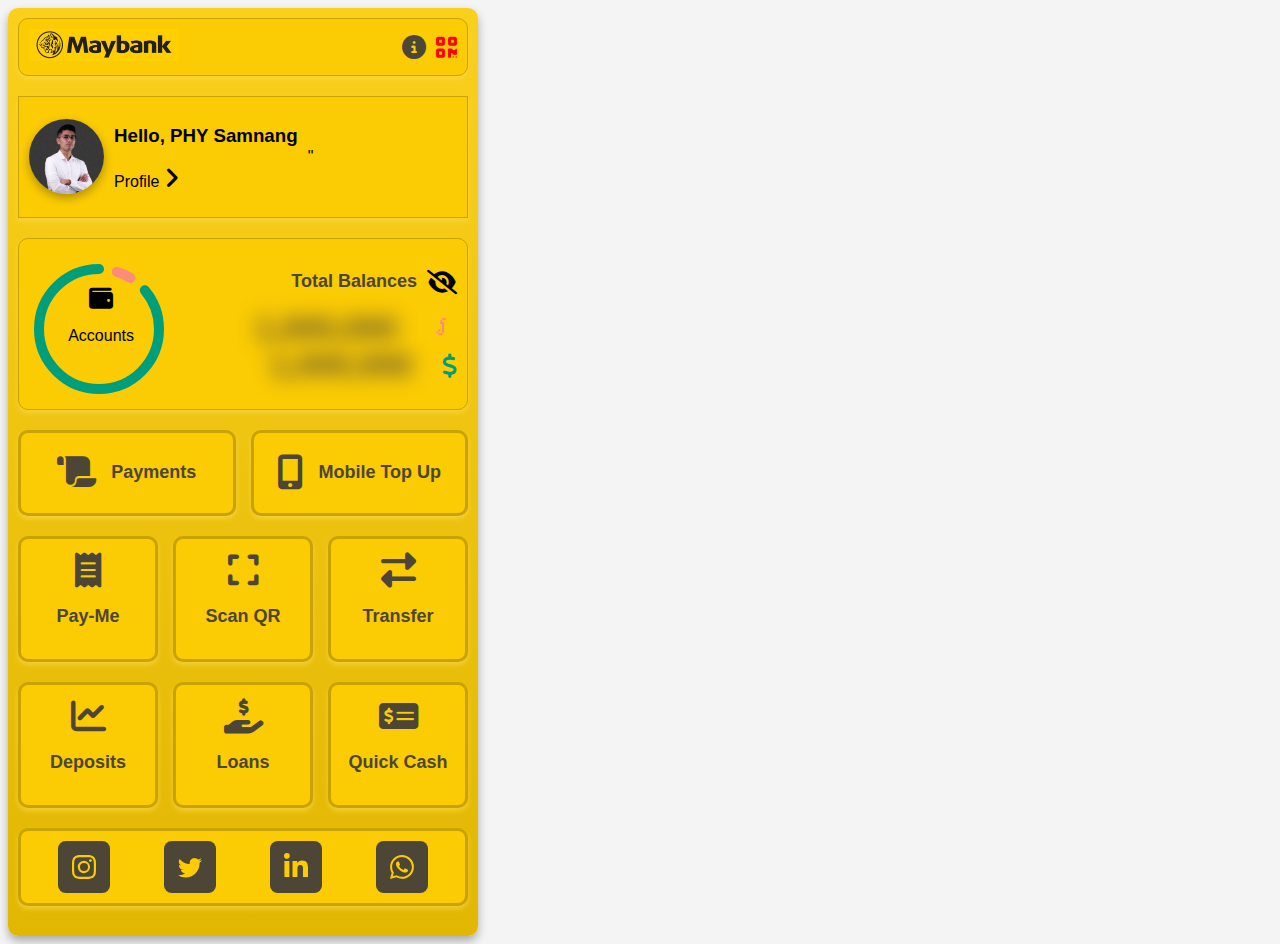
<file: index.html>
<!DOCTYPE html>
<html lang="en">

<head>
    <meta charset="UTF-8">
    <meta name="viewport" content="width=device-width, initial-scale=1.0">
    <title>Maybank App UI</title>
    <link rel="stylesheet" href="styles.css">
    <link rel="stylesheet" href="https://cdnjs.cloudflare.com/ajax/libs/font-awesome/6.7.2/css/all.min.css">
</head>

<body>
    <div class="container">
        <div class="header">
            <div class="logo"><img class="logo" src="icon/maybank-logo-png-transparent.png" alt="Maybank Logo"></div>
            <div class="info">
                <i class="fa-solid fa-circle-info" style="color: #4d4637"></i>
                <i class="fa-solid fa-qrcode" style="color: red;"></i>
            </div>
        </div>
        <div class="profile">
            <div class="profile-img"></div>
            <div class="profile-info">
                <h3>Hello, PHY Samnang</h3>
                <p>Profile <i class="fa-solid fa-angle-right"></i></p>
            </div>"
        </div>
        <div class="acc-balance">
            <div class="acc">
                <svg class="progress-ring" width="150" height="150">
                    <circle class="progress-ring-bg" cx="70" cy="70" r="60"></circle>
                    <circle class="progress-ring-progress" cx="70" cy="70" r="60"></circle>
                    <circle class="progress-ring-accent" cx="70" cy="70" r="60"></circle>
                </svg>
                <div class="progress-content">
                    <i class="fa-solid fa-wallet"></i>
                    <p class="acc-text">Accounts</p>
                </div>
            </div>
            <div class="balance">
                <div class="total">
                    <p class="element">Total Balances</p>
                    <i class="fa-solid fa-eye-slash"></i>
                </div>
                <div class="khr">
                    <p class="balance-blur">1,000,000</p>
                    <p class="riels">រ</p>
                </div>
                <div class="usd">
                    <p class="balance-blur">1,000,000</p>
                    <i class="fa-solid fa-dollar-sign"></i>
                </div>
            </div>
        </div>
        <div class="cards">
            <div class="card" id="row">
                <i class="icon fa-solid fa-scroll"></i>
                <p class="element">Payments</p>
            </div>
            <div class="card" id="row">
                <i class="icon fa-solid fa-mobile-screen-button"></i>
                <p class="element">Mobile Top Up</p>
            </div>
        </div>
        <div class="cards">
            <div class="card">
                <i class="icon fa-solid fa-receipt"></i>
                <p class="element">Pay-Me</p>
            </div>
            <div class="card">
                <i class="icon fa-solid fa-expand"></i>
                <p class="element">Scan QR</p>
            </div>
            <div class="card">
                <i class="icon fa-solid fa-right-left"></i>
                <p class="element">Transfer</p>
            </div>
        </div>
        <div class="cards">
            <div class="card">
                <i class="icon fa-solid fa-chart-line"></i>
                <p class="element">Deposits</p>
            </div>
            <div class="card">
                <i class="icon fa-solid fa-hand-holding-dollar"></i>
                <p class="element">Loans</p>
            </div>
            <div class="card">
                <i class="icon fa-solid fa-money-check-dollar"></i>
                <p class="element">Quick Cash</p>
            </div>
        </div>
        
        <div class="social">
            <a href="#" class="socialContainer containerOne">
                <svg class="socialSvg instagramSvg" viewBox="0 0 16 16">
                    <path
                        d="M8 0C5.829 0 5.556.01 4.703.048 3.85.088 3.269.222 2.76.42a3.917 3.917 0 0 0-1.417.923A3.927 3.927 0 0 0 .42 2.76C.222 3.268.087 3.85.048 4.7.01 5.555 0 5.827 0 8.001c0 2.172.01 2.444.048 3.297.04.852.174 1.433.372 1.942.205.526.478.972.923 1.417.444.445.89.719 1.416.923.51.198 1.09.333 1.942.372C5.555 15.99 5.827 16 8 16s2.444-.01 3.298-.048c.851-.04 1.434-.174 1.943-.372a3.916 3.916 0 0 0 1.416-.923c.445-.445.718-.891.923-1.417.197-.509.332-1.09.372-1.942C15.99 10.445 16 10.173 16 8s-.01-2.445-.048-3.299c-.04-.851-.175-1.433-.372-1.941a3.926 3.926 0 0 0-.923-1.417A3.911 3.911 0 0 0 13.24.42c-.51-.198-1.092-.333-1.943-.372C10.443.01 10.172 0 7.998 0h.003zm-.717 1.442h.718c2.136 0 2.389.007 3.232.046.78.035 1.204.166 1.486.275.373.145.64.319.92.599.28.28.453.546.598.92.11.281.24.705.275 1.485.039.843.047 1.096.047 3.231s-.008 2.389-.047 3.232c-.035.78-.166 1.203-.275 1.485a2.47 2.47 0 0 1-.599.919c-.28.28-.546.453-.92.598-.28.11-.704.24-1.485.276-.843.038-1.096.047-3.232.047s-2.39-.009-3.233-.047c-.78-.036-1.203-.166-1.485-.276a2.478 2.478 0 0 1-.92-.598 2.48 2.48 0 0 1-.6-.92c-.109-.281-.24-.705-.275-1.485-.038-.843-.046-1.096-.046-3.233 0-2.136.008-2.388.046-3.231.036-.78.166-1.204.276-1.486.145-.373.319-.64.599-.92.28-.28.546-.453.92-.598.282-.11.705-.24 1.485-.276.738-.034 1.024-.044 2.515-.045v.002zm4.988 1.328a.96.96 0 1 0 0 1.92.96.96 0 0 0 0-1.92zm-4.27 1.122a4.109 4.109 0 1 0 0 8.217 4.109 4.109 0 0 0 0-8.217zm0 1.441a2.667 2.667 0 1 1 0 5.334 2.667 2.667 0 0 1 0-5.334z">
                    </path>
                </svg>
            </a>

            <a href="#" class="socialContainer containerTwo">
                <svg class="socialSvg twitterSvg" viewBox="0 0 16 16">
                    <path
                        d="M5.026 15c6.038 0 9.341-5.003 9.341-9.334 0-.14 0-.282-.006-.422A6.685 6.685 0 0 0 16 3.542a6.658 6.658 0 0 1-1.889.518 3.301 3.301 0 0 0 1.447-1.817 6.533 6.533 0 0 1-2.087.793A3.286 3.286 0 0 0 7.875 6.03a9.325 9.325 0 0 1-6.767-3.429 3.289 3.289 0 0 0 1.018 4.382A3.323 3.323 0 0 1 .64 6.575v.045a3.288 3.288 0 0 0 2.632 3.218 3.203 3.203 0 0 1-.865.115 3.23 3.23 0 0 1-.614-.057 3.283 3.283 0 0 0 3.067 2.277A6.588 6.588 0 0 1 .78 13.58a6.32 6.32 0 0 1-.78-.045A9.344 9.344 0 0 0 5.026 15z">
                    </path>
                </svg> </a>

            <a href="#" class="socialContainer containerThree">
                <svg class="socialSvg linkdinSvg" viewBox="0 0 448 512">
                    <path
                        d="M100.28 448H7.4V148.9h92.88zM53.79 108.1C24.09 108.1 0 83.5 0 53.8a53.79 53.79 0 0 1 107.58 0c0 29.7-24.1 54.3-53.79 54.3zM447.9 448h-92.68V302.4c0-34.7-.7-79.2-48.29-79.2-48.29 0-55.69 37.7-55.69 76.7V448h-92.78V148.9h89.08v40.8h1.3c12.4-23.5 42.69-48.3 87.88-48.3 94 0 111.28 61.9 111.28 142.3V448z">
                    </path>
                </svg>
            </a>

            <a href="#" class="socialContainer containerFour">
                <svg class="socialSvg whatsappSvg" viewBox="0 0 16 16">
                    <path
                        d="M13.601 2.326A7.854 7.854 0 0 0 7.994 0C3.627 0 .068 3.558.064 7.926c0 1.399.366 2.76 1.057 3.965L0 16l4.204-1.102a7.933 7.933 0 0 0 3.79.965h.004c4.368 0 7.926-3.558 7.93-7.93A7.898 7.898 0 0 0 13.6 2.326zM7.994 14.521a6.573 6.573 0 0 1-3.356-.92l-.24-.144-2.494.654.666-2.433-.156-.251a6.56 6.56 0 0 1-1.007-3.505c0-3.626 2.957-6.584 6.591-6.584a6.56 6.56 0 0 1 4.66 1.931 6.557 6.557 0 0 1 1.928 4.66c-.004 3.639-2.961 6.592-6.592 6.592zm3.615-4.934c-.197-.099-1.17-.578-1.353-.646-.182-.065-.315-.099-.445.099-.133.197-.513.646-.627.775-.114.133-.232.148-.43.05-.197-.1-.836-.308-1.592-.985-.59-.525-.985-1.175-1.103-1.372-.114-.198-.011-.304.088-.403.087-.088.197-.232.296-.346.1-.114.133-.198.198-.33.065-.134.034-.248-.015-.347-.05-.099-.445-1.076-.612-1.47-.16-.389-.323-.335-.445-.34-.114-.007-.247-.007-.38-.007a.729.729 0 0 0-.529.247c-.182.198-.691.677-.691 1.654 0 .977.71 1.916.81 2.049.098.133 1.394 2.132 3.383 2.992.47.205.84.326 1.129.418.475.152.904.129 1.246.08.38-.058 1.171-.48 1.338-.943.164-.464.164-.86.114-.943-.049-.084-.182-.133-.38-.232z">
                    </path>
                </svg>
            </a>
        </div>
    </div>
</body>

</html>
</file>
<file: styles.css>
body {
    font-family: Arial, sans-serif;
    background: #f4f4f4;
}

.container {
    display: flex;
    flex-direction: column;
    background: #fcd536;
    background: linear-gradient(180deg, #fbd01d, #e2b704);
    padding: 10px;
    border-radius: 10px;
    box-shadow: 0 5px 10px rgba(0, 0, 0, 0.3);
    width: 450px;

}

.header {
    display: flex;
    justify-content: space-between;
    align-items: center;
    background-color: #fbcb04;
    padding: 10px;
    margin-bottom: 20px;
    border-radius: 10px;
    background-color: #fbcb04;
    border: 1px solid #c9a203;
    box-shadow: 0 3px 5px rgba(252, 219, 79, .6);
}

.logo {
    width: 150px;
}

.info {
    font-size: 20px;
    display: flex;
    gap: 10px;
}

.profile {
    display: flex;
    flex-direction: flex-start;
    align-items: center;
    gap: 10px;
    margin-bottom: 20px;
    background-color: #fbcb04;
    background-color: #fbcb04;
    border: 1px solid #c9a203;
    box-shadow: 0 3px 5px rgba(252, 219, 79, .6);
    padding: 10px;
}

.profile-img {
    background-image: url(icon/PF.jpg);
    background-size: cover;
    background-repeat: no-repeat;
    display: inline-block;
    padding: 30px;
    border-radius: 50%;
    width: 15px;
    height: 15px;
    cursor: pointer;
    box-shadow: 0px 4px 10px rgba(0, 0, 0, 0.3);
    transition: transform 0.2sease-in-out;
}

.acc-balance {
    display: flex;
    justify-content: space-between;
    align-items: center;
    border-radius: 10px;
    background-color: #fbcb04;
    padding: 10px;
    margin-bottom: 20px;
    background-color: #fbcb04;
    border: 1px solid #c9a203;
    box-shadow: 0 3px 5px rgba(252, 219, 79, .6);
}

.acc {
    position: relative;
    width: 150px;
    height: 150px;
    display: flex;
    align-items: center;
    justify-content: center;
}

.progress-ring {
    position: absolute;
    top: 0;
    left: 0;
    transform: rotate(-90deg);
}

.progress-ring-bg {
    fill: none;
    stroke-width: 10;
}

.progress-ring-progress {
    fill: none;
    stroke: #009e7a;
    stroke-width: 10;
    stroke-dasharray: 326 57;
    stroke-dashoffset: 1480;
    stroke-linecap: round;
}

.progress-ring-accent {
    fill: none;
    stroke: #fd8b7b;
    stroke-width: 10;
    stroke-dasharray: 15 376.99;
    stroke-dashoffset: -18;
    stroke-linecap: round;
}

.progress-content {
    position: absolute;
    text-align: center;
    right: 45px;
}

.balance {
    display: flex;
    flex-direction: column;
    margin-bottom: 10px;
}

.total {
    display: flex;
    justify-content: flex-end;
    align-items: center;
    gap: 10px;
}

.khr {
    display: flex;
    justify-content: flex-end;
    gap: 30px;
}

.usd {
    display: flex;
    justify-content: flex-end;
    align-items: center;
    gap: 30px;
}

.riels {
    font-size: 30px;
    color: #fd8b7b;
    font-family: "Koh Santepheap", sans-serif;
    margin: 0;
}

.fa-dollar-sign {
    font-size: 20px;
    color: #009e7a;
}

p {
    display: block;
    margin-block-start: 1em;
    margin-block-end: 1em;
    margin-inline-start: 0px;
    margin-inline-end: 0px;
    unicode-bidi: isolate;
}

.fa-solid {
    font-size: 24px;
}

.balance-blur {
    color: #4d4637;
    font-family: "Nunito", sans-serif;
    font-size: 32px;
    font-weight: bold;
    filter: blur(10px);
    margin: 0;
}

.icon {
    font-size: 35px;
    color: #4d4637;
}

.element {
    color: #4d4637;
    font-size: 18px;
    font-weight: bold;
}

.cards {
    display: flex;
    flex-direction: row;
    margin-bottom: 20px;
    gap: 15px;
}

.cards .card {
    display: flex;
    align-items: center;
    justify-content: center;
    flex-direction: column;
    text-align: center;
    height: 100px;
    width: 250px;
    border-radius: 10px;
    color: white;
    cursor: pointer;
    transition: 400ms;
}

.card {
    padding: 10px;
    background-color: #fbcb04;
    border: 3px solid #c9a203;
    box-shadow: 0 3px 5px rgba(252, 219, 79, .6);
}

#row {
    display: flex;
    flex-direction: row;
    gap: 15px;
    height: 60px;
}

.cards .card p.tip {
    font-size: 1em;
    font-weight: 700;
}

.cards .card:hover {
    transform: scale(1.1, 1.1);
}

.cards:hover>.card:not(:hover) {
    filter: blur(10px);
    transform: scale(0.9, 0.9);
}

/* Footer */

.social {
    height: fit-content;
    display: flex;
    align-items: center;
    justify-content: space-around;
    margin-bottom: 20px;
    border-radius: 10px;
    padding: 10px;
    background-color: #fbcb04;
    border: 3px solid #c9a203;
    box-shadow: 0 3px 5px rgba(252, 219, 79, .6);
}

/* for all social containers*/
.socialContainer {
    width: 52px;
    height: 52px;
    background-color: #4d4637;
    display: flex;
    align-items: center;
    justify-content: center;
    overflow: hidden;
    transition-duration: .3s;
    border-radius: 15%;
}

/* instagram*/
.containerOne:hover {
    background-color: #d62976;
    transition-duration: .3s;
}

/* twitter*/
.containerTwo:hover {
    background-color: #00acee;
    transition-duration: .3s;
}

/* linkdin*/
.containerThree:hover {
    background-color: #0072b1;
    transition-duration: .3s;
}

/* Whatsapp*/
.containerFour:hover {
    background-color: #128C7E;
    transition-duration: .3s;
}

.socialContainer:active {
    transform: scale(0.9);
    transition-duration: .3s;
}

.socialSvg {
    width: 24px;
}

.socialSvg path {
    fill: #fbcb04;
}

.socialContainer:hover .socialSvg {
    animation: slide-in-top 0.3s both;
}

@keyframes slide-in-top {
    0% {
        transform: translateY(-50px);
        opacity: 0;
    }

    100% {
        transform: translateY(0);
        opacity: 1;
    }
}
</file>
